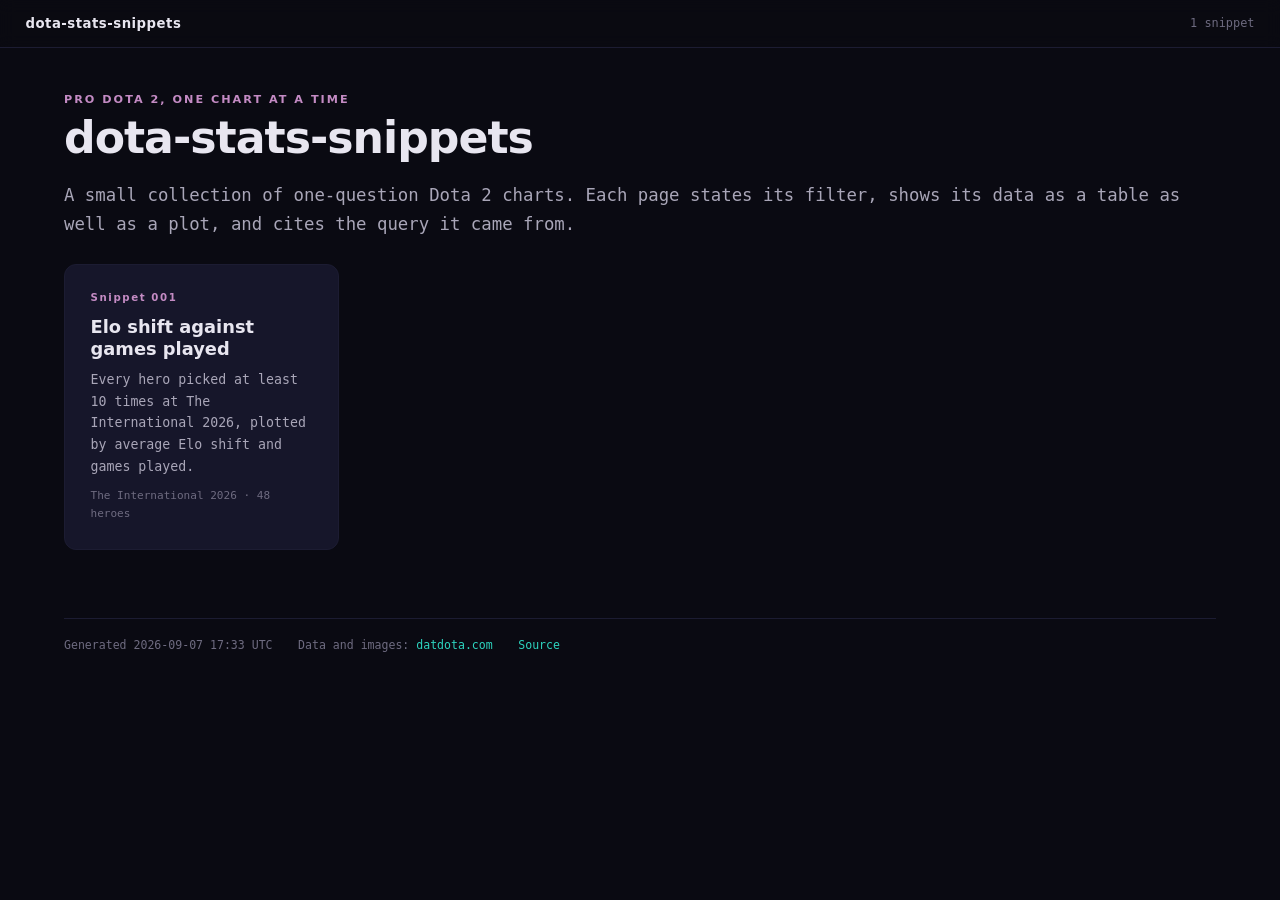
<file: index.html>
<!doctype html>
<html lang="en">
<head>
<meta charset="utf-8">
<meta name="viewport" content="width=device-width, initial-scale=1">
<title>dota-stats-snippets</title>
<meta name="description" content="A small collection of one-question Dota 2 charts. Each page states its filter, shows its data as a table as well as a plot, and cites the query it came from.">
<link rel="icon" href="./favicon.svg" type="image/svg+xml">
<link rel="icon" href="./favicon.ico" sizes="any">
<link rel="stylesheet" href="assets/snippets.css">
</head>
<body>
<header class="topbar">
  <a class="topbar__mark" href="./">dota-stats-snippets</a>
  <span class="topbar__here">1 snippet</span>
</header>

<main class="notebook">
  <header class="pagehead">
    <div class="kicker">Pro Dota 2, one chart at a time</div>
    <h1>dota-stats-snippets</h1>
    <p class="standfirst">A small collection of one-question Dota 2 charts. Each page states its filter, shows its data as a table as well as a plot, and cites the query it came from.</p>
  </header>

  <div class="cardgrid"><a class="card" href="hero-elo-scatter/"><span class="card__num">Snippet 001</span><span class="card__title">Elo shift against games played</span><span class="card__desc">Every hero picked at least 10 times at The International 2026, plotted by average Elo shift and games played.</span><span class="card__meta">The International 2026 · 48 heroes</span></a></div>

  <footer class="pagefoot">
    <span>Generated 2026-09-07 17:33 UTC</span>
    <span>Data and images: <a href="https://datdota.com">datdota.com</a></span>
    <a href="https://github.com/Noxville/dota-stats-snippets">Source</a>
  </footer>
</main>
</body>
</html>
</file>
<file: assets/snippets.css>
/* ==========================================================
   dota-stats-snippets — notebook styleguide v1
   Generated from dotasnip/assets/snippets.css. Do not edit here.

   A snippet page reads like a notebook with the code stripped out:
   prose at a comfortable measure, figures that break out wider, and
   a numbered source block at the foot. Surfaces, type and brand hues
   come from datdota; the chart palettes are stepped for this dark
   surface and validated for colour-vision deficiency.
   ========================================================== */

/* --- Fonts (cdn.datdota.com) ------------------------------ */
@font-face {
  font-family: 'Fira Code';
  font-style: normal;
  font-weight: 300;
  font-display: swap;
  src: url('https://cdn.datdota.com/fonts/fira-code-v27-latin-300.woff2') format('woff2');
}
@font-face {
  font-family: 'Fira Code';
  font-style: normal;
  font-weight: 400;
  font-display: swap;
  src: url('https://cdn.datdota.com/fonts/fira-code-v27-latin-regular.woff2') format('woff2');
}
@font-face {
  font-family: 'Fira Code';
  font-style: normal;
  font-weight: 500;
  font-display: swap;
  src: url('https://cdn.datdota.com/fonts/fira-code-v27-latin-500.woff2') format('woff2');
}
@font-face {
  font-family: 'Plus Jakarta Sans';
  font-style: normal;
  font-weight: 600;
  font-display: swap;
  src: url('https://cdn.datdota.com/fonts/plus-jakarta-sans-v12-latin-600.woff2') format('woff2');
}
@font-face {
  font-family: 'Plus Jakarta Sans';
  font-style: normal;
  font-weight: 800;
  font-display: swap;
  src: url('https://cdn.datdota.com/fonts/plus-jakarta-sans-v12-latin-800.woff2') format('woff2');
}

/* --- Reset ------------------------------------------------ */
*, *::before, *::after { box-sizing: border-box; margin: 0; padding: 0; }
img { max-width: 100%; }
[hidden] { display: none !important; }

/* --- Tokens ----------------------------------------------- */
:root {
  color-scheme: dark;

  /* Surfaces — datdota */
  --color-bg-deep: #0a0a12;
  --color-bg: #0f0f1a;
  --color-bg-raised: #16162a;
  --color-bg-elevated: #1e1e38;
  --color-bg-hover: #252545;

  /* Brand — datdota */
  --color-primary: #c48bc4;
  --color-primary-dim: #9a6a9a;
  --color-accent: #19aa8d;
  --color-accent-bright: #2dd4bf;

  /* Text — datdota */
  --color-text: #e8e6f0;
  --color-text-secondary: #a9a6b8;
  --color-text-muted: #6e6b80;

  /* Borders — datdota */
  --color-border: #2a2a44;
  --color-border-subtle: #1c1c32;

  /* ---- Chart tokens -------------------------------------
     The chart surface is --color-bg-raised (#16162a). Every
     palette below was stepped for that surface and checked
     against the dark-mode lightness band, the chroma floor,
     protan/deutan separation and WCAG contrast.
     -------------------------------------------------------- */
  --viz-surface: var(--color-bg-raised);

  /* Categorical — fixed order, never cycled. Slots 1-3 are
     all-pairs safe (scatter, bubble, small multiples); slots
     1-8 are adjacent-safe (stacks, bars, lines). */
  --series-1: #ca5bcc;  /* orchid */
  --series-2: #1aa291;  /* teal   */
  --series-3: #de3a45;  /* red    */
  --series-4: #826cc3;  /* violet */
  --series-5: #a48031;  /* amber  */
  --series-6: #4e82c3;  /* blue   */
  --series-7: #1f9971;  /* green  */
  --series-8: #bf6a22;  /* orange */

  /* Sequential — one hue, light to dark. Magnitude only. */
  --seq-1: #7f3c81;
  --seq-2: #a14ba3;
  --seq-3: #c25ec5;
  --seq-4: #d682d7;
  --seq-5: #e3aae3;

  /* Diverging — warm and cool poles, neutral grey midpoint. */
  --div-neg: #de3a45;
  --div-mid: #6e6b80;
  --div-pos: #1aa291;

  /* De-emphasis, for the emphasis form (one series in colour,
     the rest grey) and for chart chrome. */
  --viz-muted: #4a4a63;
  --viz-grid: #23233c;
  --viz-axis: #343455;

  /* Spacing / radii / motion — datdota */
  --space-xs: 0.25rem;
  --space-sm: 0.5rem;
  --space-md: 1rem;
  --space-lg: 1.5rem;
  --space-xl: 2.5rem;
  --space-2xl: 4rem;
  --radius-sm: 4px;
  --radius-md: 8px;
  --radius-lg: 12px;
  --transition-fast: 120ms ease;
  --transition-normal: 250ms ease;

  /* Type — datdota */
  --font-display: 'Plus Jakarta Sans', system-ui, sans-serif;
  --font-body: 'Fira Code', ui-monospace, monospace;

  /* Notebook measures */
  --nav-height: 48px;
}

/* --- Base ------------------------------------------------- */
html { font-size: 17px; -webkit-font-smoothing: antialiased; -moz-osx-font-smoothing: grayscale; }

body {
  font-family: var(--font-body);
  font-weight: 300;
  color: var(--color-text);
  background: var(--color-bg-deep);
  line-height: 1.65;
  min-height: 100vh;
}

a { color: var(--color-accent-bright); text-decoration: none; transition: color var(--transition-fast); }
a:hover { color: var(--color-primary); }

h1, h2, h3 { font-family: var(--font-display); font-weight: 800; line-height: 1.15; color: var(--color-text); }

::selection { background: var(--color-primary); color: var(--color-bg-deep); }

::-webkit-scrollbar { width: 8px; height: 8px; }
::-webkit-scrollbar-track { background: var(--color-bg); }
::-webkit-scrollbar-thumb { background: var(--color-border); border-radius: 4px; }
::-webkit-scrollbar-thumb:hover { background: var(--color-primary-dim); }

/* --- Top bar ---------------------------------------------- */
.topbar {
  position: sticky;
  top: 0;
  z-index: 20;
  height: var(--nav-height);
  display: flex;
  align-items: center;
  gap: var(--space-md);
  padding: 0 var(--space-lg);
  background: rgba(10, 10, 18, 0.9);
  backdrop-filter: blur(8px);
  border-bottom: 1px solid var(--color-border-subtle);
}

.topbar__mark {
  font-family: var(--font-display);
  font-weight: 800;
  font-size: 0.78rem;
  letter-spacing: 0.5px;
  color: var(--color-text);
}

.topbar__mark:hover { color: var(--color-primary); }

.topbar__here {
  margin-left: auto;
  font-size: 0.7rem;
  color: var(--color-text-muted);
  white-space: nowrap;
  overflow: hidden;
  text-overflow: ellipsis;
}

/* --- Notebook layout -------------------------------------
   One column at 90% of the viewport. Prose, figures and
   tables all take the full column width, so the page reads
   as a single track top to bottom.
   --------------------------------------------------------- */
.notebook {
  width: 90%;
  margin: 0 auto;
  padding: var(--space-xl) 0 var(--space-2xl);
  display: grid;
  grid-template-columns: minmax(0, 1fr);
  gap: var(--space-lg);
}

.notebook > * { width: 100%; }

/* --- Page head -------------------------------------------- */
.kicker {
  font-family: var(--font-display);
  font-weight: 600;
  font-size: 0.66rem;
  letter-spacing: 2px;
  text-transform: uppercase;
  color: var(--color-primary);
}

.pagehead h1 {
  font-size: 2.6rem;
  letter-spacing: -1px;
  margin-top: var(--space-xs);
}

.standfirst {
  margin-top: var(--space-md);
  font-size: 1.02rem;
  color: var(--color-text-secondary);
}

/* Dateline — the provenance strip under the standfirst. */
.dateline {
  display: flex;
  flex-wrap: wrap;
  gap: var(--space-md) var(--space-lg);
  margin-top: var(--space-lg);
  padding: var(--space-md) 0;
  border-top: 1px solid var(--color-border-subtle);
  border-bottom: 1px solid var(--color-border-subtle);
}

.dateline__item { display: flex; flex-direction: column; gap: 2px; }

.dateline__key {
  font-size: 0.6rem;
  letter-spacing: 1.2px;
  text-transform: uppercase;
  color: var(--color-text-muted);
}

.dateline__val { font-size: 0.8rem; color: var(--color-text); }

/* --- Prose ------------------------------------------------ */
.prose p { font-size: 0.95rem; color: var(--color-text-secondary); }
.prose p + p { margin-top: var(--space-md); }
.prose strong { color: var(--color-text); font-weight: 500; }
.prose code {
  font-size: 0.85em;
  padding: 1px 5px;
  border-radius: var(--radius-sm);
  background: var(--color-bg-raised);
  color: var(--color-primary);
}

/* Source reference — superscript link into the sources block. */
.ref {
  font-size: 0.62rem;
  vertical-align: super;
  line-height: 0;
  padding: 0 1px;
  color: var(--color-accent-bright);
}

/* --- Section heading -------------------------------------- */
.section {
  margin-top: var(--space-lg);
  padding-top: var(--space-md);
  border-top: 1px solid var(--color-border);
}

.section h2 { font-size: 1.45rem; letter-spacing: -0.4px; }

.section__lead { margin-top: var(--space-sm); font-size: 0.95rem; color: var(--color-text-secondary); }

/* --- Stat tiles ------------------------------------------- */
.statrow {
  display: grid;
  grid-template-columns: repeat(auto-fit, minmax(150px, 1fr));
  gap: var(--space-sm);
}

.stat {
  padding: var(--space-md);
  background: var(--color-bg-raised);
  border: 1px solid var(--color-border-subtle);
  border-radius: var(--radius-md);
}

.stat__label { font-size: 0.62rem; letter-spacing: 1.2px; text-transform: uppercase; color: var(--color-text-muted); }

.stat__value {
  font-family: var(--font-display);
  font-weight: 800;
  font-size: 1.6rem;
  line-height: 1.2;
  margin-top: var(--space-xs);
  color: var(--color-text);
}

.stat__note { font-size: 0.7rem; color: var(--color-text-secondary); margin-top: 2px; }

/* --- Figure card ------------------------------------------
   Every figure: number + title + subtitle, the plot, an
   optional legend, then a table-view disclosure and notes.
   The card never fixes a height that would clip the axis.
   --------------------------------------------------------- */
.figure {
  background: var(--color-bg-raised);
  border: 1px solid var(--color-border-subtle);
  border-radius: var(--radius-lg);
  padding: var(--space-lg);
}

.figure__head { margin-bottom: var(--space-md); }

.figure__num {
  font-family: var(--font-display);
  font-weight: 600;
  font-size: 0.62rem;
  letter-spacing: 1.6px;
  text-transform: uppercase;
  color: var(--color-primary);
}

.figure__title {
  font-family: var(--font-display);
  font-weight: 800;
  font-size: 1.15rem;
  line-height: 1.25;
  margin-top: 2px;
  color: var(--color-text);
}

.figure__sub { font-size: 0.8rem; color: var(--color-text-secondary); margin-top: var(--space-xs); }

.figure__plot { position: relative; width: 100%; }
.figure__plot svg { display: block; width: 100%; height: auto; overflow: visible; }

.figure__legend {
  display: flex;
  flex-wrap: wrap;
  gap: var(--space-sm) var(--space-md);
  margin-top: var(--space-md);
  font-size: 0.72rem;
  color: var(--color-text-secondary);
}

.legend__item { display: flex; align-items: center; gap: 6px; }
.legend__swatch { width: 10px; height: 10px; border-radius: 2px; flex: none; }
.legend__line { width: 14px; height: 2px; border-radius: 1px; flex: none; }

.figure__foot {
  margin-top: var(--space-md);
  padding-top: var(--space-sm);
  border-top: 1px solid var(--color-border-subtle);
}

.figure__note { font-size: 0.7rem; color: var(--color-text-muted); }

/* Table view — the WCAG-clean twin of every figure. */
.tableview > summary {
  cursor: pointer;
  font-size: 0.68rem;
  letter-spacing: 1.2px;
  text-transform: uppercase;
  color: var(--color-accent-bright);
  list-style: none;
  padding: var(--space-xs) 0;
}

.tableview > summary::-webkit-details-marker { display: none; }
.tableview > summary::before { content: '▸ '; }
.tableview[open] > summary::before { content: '▾ '; }
.tableview > summary:hover { color: var(--color-primary); }

.tableview__scroll { max-height: 420px; overflow: auto; margin-top: var(--space-sm); }

table.data {
  width: 100%;
  border-collapse: collapse;
  font-size: 0.74rem;
  font-variant-numeric: tabular-nums;
}

/* The first column is the row's identity, so it stays left-aligned; every
   other column is a value and reads better centred under its heading. */
table.data th,
table.data td {
  padding: 5px 10px;
  text-align: center;
  border-bottom: 1px solid var(--color-border-subtle);
  white-space: nowrap;
}

table.data th:first-child,
table.data td:first-child { text-align: left; }

table.data th {
  position: sticky;
  top: 0;
  z-index: 1;
  background: var(--color-bg-elevated);
  font-weight: 400;
  font-size: 0.64rem;
  letter-spacing: 0.8px;
  text-transform: uppercase;
  color: var(--color-text-muted);
  cursor: pointer;
  user-select: none;
  transition: color var(--transition-fast);
}

table.data th:hover,
table.data th:focus-visible { color: var(--color-text); outline: none; }

/* Sort indicator — a reserved slot, so the header never shifts on click. */
table.data th::after {
  content: '↕';
  display: inline-block;
  width: 1em;
  margin-left: 4px;
  opacity: 0.35;
}

table.data th[aria-sort='ascending']::after { content: '↑'; opacity: 1; }
table.data th[aria-sort='descending']::after { content: '↓'; opacity: 1; }
table.data th[aria-sort]:not([aria-sort='none']) { color: var(--color-primary); }

table.data tbody tr:hover td { background: var(--color-bg-hover); }
table.data .pos { color: var(--div-pos); }
table.data .neg { color: var(--div-neg); }

table.data .heroCell { display: flex; align-items: center; gap: 8px; }
table.data .heroCell img { height: 18px; width: auto; border-radius: 2px; }

/* --- Tooltip ---------------------------------------------- */
.tip {
  position: absolute;
  z-index: 10;
  pointer-events: none;
  opacity: 0;
  transform: translate(-50%, -100%);
  transition: opacity var(--transition-fast);
  padding: var(--space-sm) 10px;
  min-width: 150px;
  background: var(--color-bg-elevated);
  border: 1px solid var(--color-border);
  border-radius: var(--radius-md);
  box-shadow: 0 8px 32px rgba(0, 0, 0, 0.6);
  font-size: 0.72rem;
  line-height: 1.5;
}

.tip[data-show='1'] { opacity: 1; }

.tip__head { display: flex; align-items: center; gap: 8px; margin-bottom: 4px; }
.tip__head img { height: 22px; width: auto; border-radius: 2px; }
.tip__name { font-family: var(--font-display); font-weight: 600; font-size: 0.78rem; color: var(--color-text); }
.tip__row { display: flex; justify-content: space-between; gap: var(--space-md); }
.tip__val { color: var(--color-text); font-variant-numeric: tabular-nums; }
.tip__key { color: var(--color-text-muted); }

/* --- Note & takeaway -------------------------------------- */
.note,
.takeaway {
  padding: var(--space-md) var(--space-md) var(--space-md) var(--space-lg);
  border-left: 2px solid var(--color-primary-dim);
  background: var(--color-bg);
  border-radius: 0 var(--radius-md) var(--radius-md) 0;
  font-size: 0.85rem;
  color: var(--color-text-secondary);
}

.takeaway { border-left-color: var(--color-accent); }

.note__label,
.takeaway__label {
  display: block;
  font-family: var(--font-display);
  font-weight: 600;
  font-size: 0.62rem;
  letter-spacing: 1.4px;
  text-transform: uppercase;
  color: var(--color-text-muted);
  margin-bottom: var(--space-xs);
}

.takeaway__label { color: var(--color-accent-bright); }
.note p + p, .takeaway p + p { margin-top: var(--space-sm); }

/* --- Sources ---------------------------------------------- */
.sources {
  margin-top: var(--space-xl);
  padding-top: var(--space-md);
  border-top: 1px solid var(--color-border);
}

.sources h2 {
  font-size: 0.68rem;
  letter-spacing: 1.6px;
  text-transform: uppercase;
  font-weight: 600;
  color: var(--color-text-muted);
}

.sources ol { list-style: none; counter-reset: src; margin-top: var(--space-md); }

.sources li {
  counter-increment: src;
  position: relative;
  padding-left: 2rem;
  font-size: 0.78rem;
  color: var(--color-text-secondary);
}

.sources li + li { margin-top: var(--space-md); }

.sources li::before {
  content: counter(src);
  position: absolute;
  left: 0;
  top: 0;
  width: 1.4rem;
  text-align: right;
  font-size: 0.68rem;
  color: var(--color-primary);
}

.sources li:target { color: var(--color-text); }
.sources li:target::before { color: var(--color-accent-bright); }

.sources__query {
  display: block;
  margin-top: 4px;
  font-size: 0.68rem;
  color: var(--color-text-muted);
  word-break: break-all;
}

/* --- Page footer ------------------------------------------ */
.pagefoot {
  margin-top: var(--space-xl);
  padding-top: var(--space-md);
  border-top: 1px solid var(--color-border-subtle);
  display: flex;
  flex-wrap: wrap;
  gap: var(--space-sm) var(--space-lg);
  font-size: 0.68rem;
  color: var(--color-text-muted);
}

/* --- Index page ------------------------------------------- */
.cardgrid {
  display: grid;
  grid-template-columns: repeat(auto-fill, minmax(260px, 1fr));
  gap: var(--space-md);
}

.card {
  display: flex;
  flex-direction: column;
  gap: var(--space-sm);
  padding: var(--space-lg);
  background: var(--color-bg-raised);
  border: 1px solid var(--color-border-subtle);
  border-radius: var(--radius-lg);
  transition: border-color var(--transition-fast), transform var(--transition-fast);
}

.card:hover { border-color: var(--color-primary-dim); transform: translateY(-2px); }

.card__num {
  font-family: var(--font-display);
  font-weight: 600;
  font-size: 0.6rem;
  letter-spacing: 1.6px;
  color: var(--color-primary);
}

.card__title {
  font-family: var(--font-display);
  font-weight: 800;
  font-size: 1.05rem;
  line-height: 1.25;
  color: var(--color-text);
}

.card:hover .card__title { color: var(--color-accent-bright); }
.card__desc { font-size: 0.78rem; color: var(--color-text-secondary); flex: 1; }
.card__meta { font-size: 0.65rem; color: var(--color-text-muted); }

/* --- Motion ----------------------------------------------- */
@keyframes fadeUp {
  from { opacity: 0; transform: translateY(10px); }
  to { opacity: 1; transform: translateY(0); }
}

.notebook > * { animation: fadeUp 360ms ease both; }

@media (prefers-reduced-motion: reduce) {
  *, *::before, *::after { animation: none !important; transition: none !important; }
}

/* --- Small screens ---------------------------------------- */
@media (max-width: 640px) {
  html { font-size: 15px; }
  .notebook { width: 94%; padding: var(--space-lg) 0 var(--space-xl); }
  .pagehead h1 { font-size: 1.9rem; }
  .figure { padding: var(--space-md); border-radius: var(--radius-md); }
}
</file>
